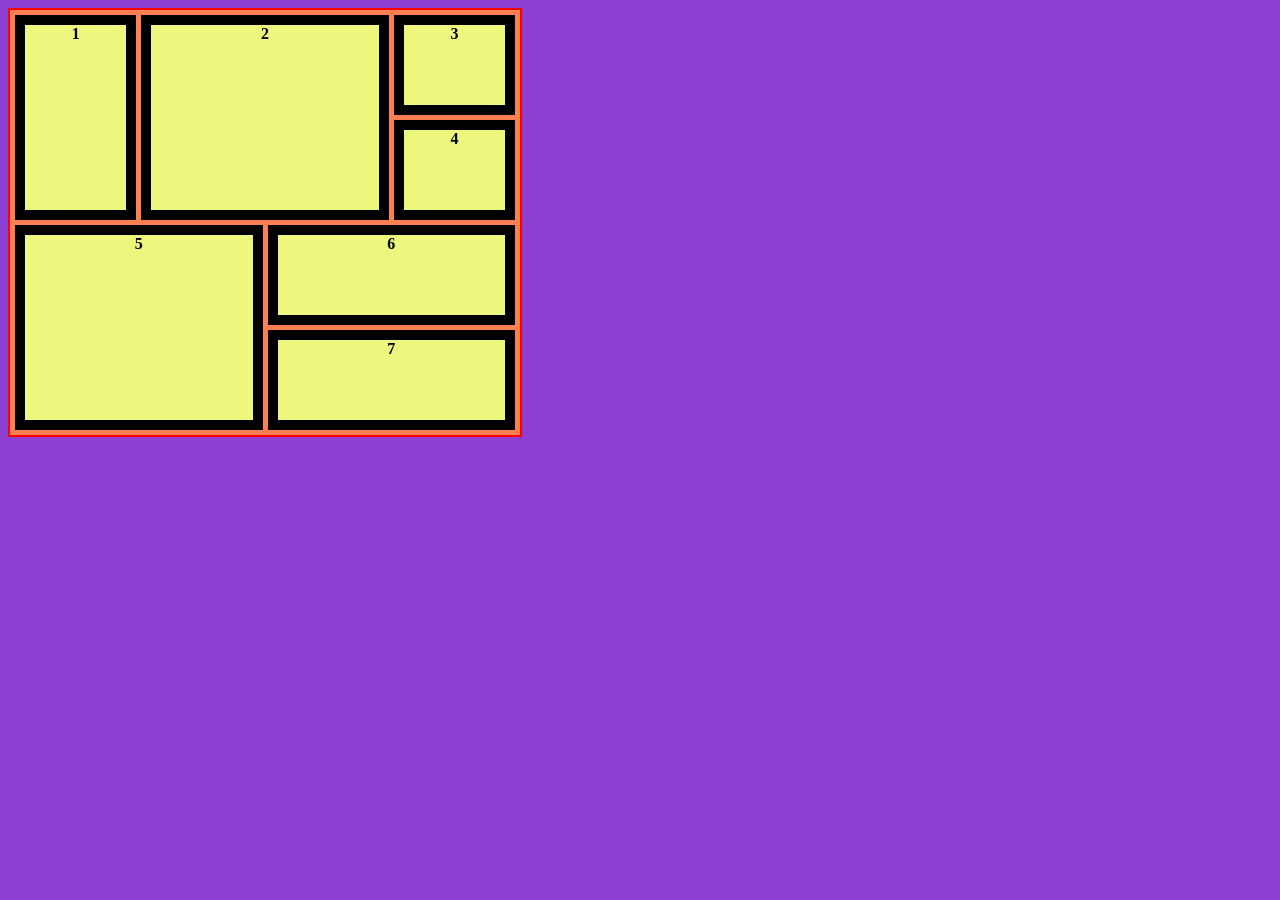
<file: src/main/resources/static/gridlayout.html>
<!DOCTYPE html>
<html lang="en">
<head>
    <meta charset="UTF-8">
    <title>Title</title>
    <meta name="viemport" content="width=device-width,initial-scale=1.0">
    <style>
      .contenedor-basico {
          display: grid;
          grid-template-columns: 100px 100px 100px;
          gap: 10px;
          border: 2px solid black;
          padding: 10px;
          background: white;
          margin-bottom: 30px;
      }

      .caja-basica {
          height: 100px;
          background: blue;
          display: flex;
          justify-content: center;
          align-items: center;
          font-weight: bold;
      }

      /*se aplican estos etilos solo en pantallas de 480px o menos*/
      @media(max-width: 480px){
          body {
              background-color: black;
          }
          .contenedor-basico {
              grid-template-columns: 100px 100px;
          }
      }

      /* se aplica solo en pantalla de 768 o mas */
      @media (min-width: 768px) {
          body {
              background-color: #8d3fd1;
          }
      }

      /* se aplica solo en pantalla de 768 o mas */
      @media (width >= 768px) {

      }

      /* se aplica solo en pantalla de 768 o menos */
      @media (width <= 768px) {

      }

      @media (480px < width < 768px) {
          body {
              background-color: #131200;
          }
      }

      .parent {
          display: grid;
          grid-template-columns: repeat(4, 1fr);
          grid-template-rows: repeat(4, 100px);
          gap: 5px;
          max-width: 500px;
          border: 2px solid red;
          padding: 5px;
          background-color: coral;
      }

      .parent div {
          border: 10px solid black;
          background-color: #EDF67D;
          display: flex;
          justify-content: center;
          justify-items: center;
          font-weight: bold;
      }

      .div1 {
          grid-area: 1 / 1 / 3 / 2;
      }

      .div2 {
          grid-area: 1 / 2 / 3 / 4;
      }

      .div3 {
          grid-area: 1 / 4 / 2 / 5;
      }

      .div4 {
          grid-area: 2 / 4 / 3 / 5;
      }

      .div5 {
          grid-area: 3 / 1 / 5 / 3;
      }

      .div6 {
          grid-area: 3 / 3 / 4 / 5;
      }

      .div7 {
          grid-area: 4 / 3 / 5 / -1;
      }
    </style>
</head>
<body>
    <!--
    <div class="contenedor-basico">
        <div class="caja-basica">1</div>
        <div class="caja-basica">2</div>
        <div class="caja-basica">3</div>
        <div class="caja-basica">4</div>
        <div class="caja-basica">5</div>
        <div class="caja-basica">6</div>
    </div>
    -->
    <div class="parent">
        <div class="div1">1</div>
        <div class="div2">2</div>
        <div class="div3">3</div>
        <div class="div4">4</div>
        <div class="div5">5</div>
        <div class="div6">6</div>
        <div class="div7">7</div>
    </div>

</body>
</html>
</file>
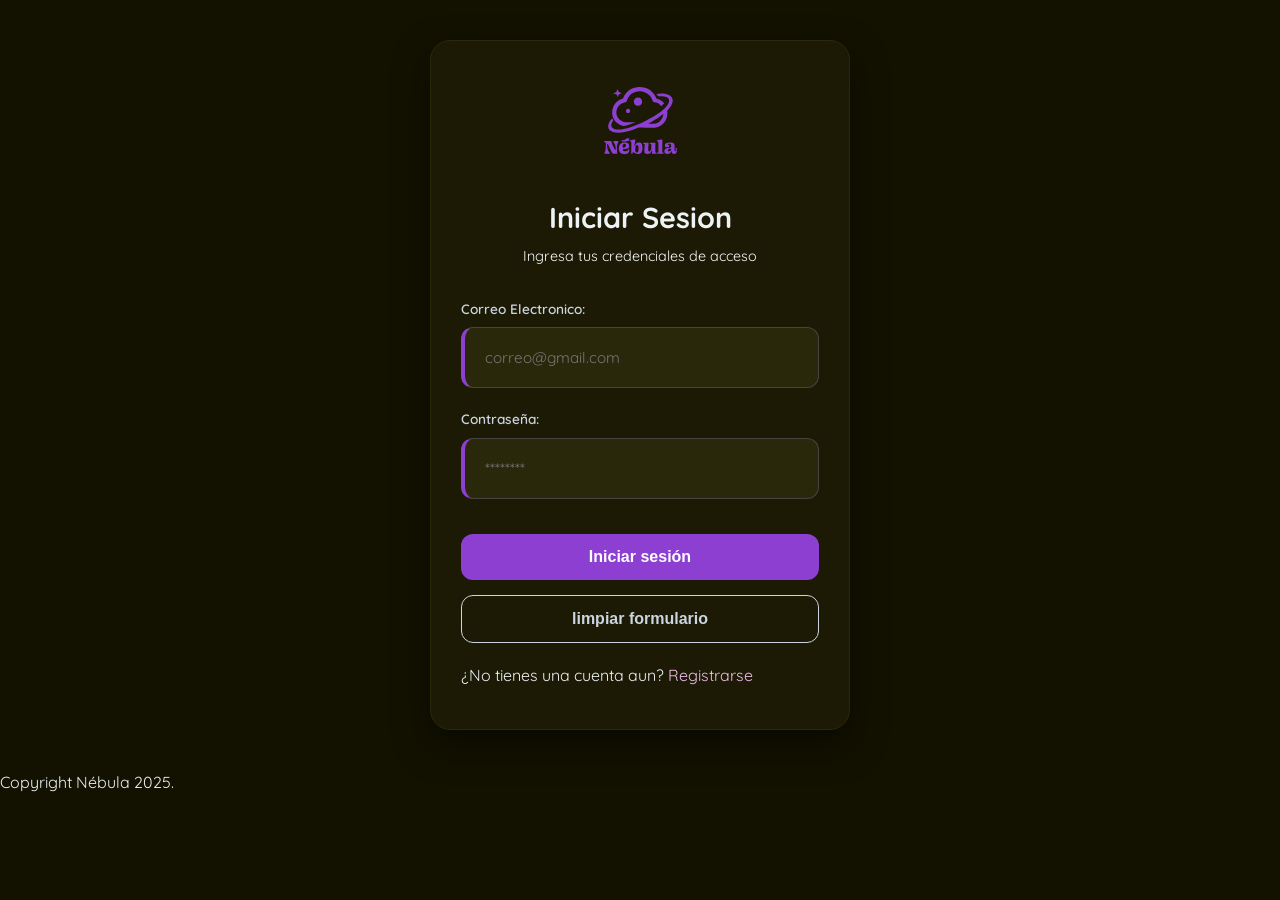
<file: src/main/resources/templates/iniciar-sesion.html>
<!DOCTYPE html>
<html lang="es">
<head>
    <meta charset="UTF-8">
    <meta name="viewport" content="width=device-width, initial-scale=1.0">
    <title>Nébula Music - Iniciar Sesión</title>
    <link rel="stylesheet" href="../static/styles/styles.css">
</head>
<body>
    <main class="auth-container">
        <section class="auth-card">
            <div class="form-logo">
                <img src="../static/imgs/nebula-03.svg" alt="Logo nebula">
            </div>
            <div class="form-header">
                <h3>Iniciar Sesion</h3>
                <p class="form-subtitle">Ingresa tus credenciales de acceso</p>
            </div>

            <!-- /autentication -->
            <form method="post" action="/autentication" enctype="application/x-www-form-urlencoded">
                <div class="form-group">
                    <label for="correo">Correo Electronico:</label>
                    <input type="email" id="correo" name="correo" placeholder="correo@gmail.com"
                           required minlength="5" maxlength="100">
                </div>
                <div class="form-group">
                    <label for="contrasenia">Contraseña: </label>
                    <input type="password" id="contrasenia" name="contrasenia"
                    placeholder="********" required minlength="8" autocomplete="off">
                </div>
                <div class="form-group">
                    <button type="submit" class="btn-primary">Iniciar sesión</button>
                    <button type="reset" class="btn-secundary">limpiar formulario</button>
                </div>
            </form>
            <p>¿No tienes una cuenta aun? <a href="registro.html">Registrarse</a></p>
        </section>
    </main>

    <footer>
        <p>Copyright Nébula 2025.</p>
    </footer>

</body>
</html>
</file>
<file: src/main/resources/static/styles/styles.css>
/* ==========================================================
   NÉBULA MUSIC - CÓDIGO BASE (ESTILOS PARA ALUMNOS)
   ==========================================================
   Este archivo contiene únicamente la configuración inicial, 
   reseteo básico y la paleta de colores del proyecto mediante 
   variables de CSS (:root).
*/

@import url('https://fonts.googleapis.com/css2?family=Quicksand:wght@300..700&display=swap');

:root {
    --bg-color-dark: #131200;      /* Fondo principal modo oscuro */
    --text-color-dark: #EDF2F4;    /* Texto principal */
    --links-color-dark: #EFBDEB;   /* Color normal de enlaces */
    --links-hover-dark: #8D91C7;   /* Color de enlaces al pasar el mouse */
    --nav-links: #8d3fd1;          /* Color de enlaces de navegación */
    --highlight: #EDF67D;          /* Color de acento/resaltados */
    --card--bg-dark: #1c1a05;
}

/* Reset básico de márgenes, paddings y modelo de caja */
* {
    box-sizing: border-box;
    margin: 0;
    padding: 0;
}

body {
    background-color: var(--bg-color-dark);
    color: var(--text-color-dark);
    font-family: 'Quicksand', sans-serif;
    line-height: 1.6;
}

/* Enlaces base */
a {
    color: var(--links-color-dark);
    text-decoration: none;
    transition: color 0.3s ease;
}

a:hover {
    color: var(--links-hover-dark);
}

.auth-container {
    display: flex;
    justify-content: center;
    justify-items: center;
    padding: 40px 20px;
}

.auth-card {
    background-color: var(--card--bg-dark);
    width: 100%;
    max-width: 420px;
    padding: 40px 30px;
    border-radius: 20px;
    box-shadow: 0 15px 35px rgba(0,0,0,0.5);
    border: 1px solid #2a280a;
    transition: max-width 0.3s ease; /* ease */
}

.form-logo {
    text-align: center;
    margin-bottom: 25px;
}

.form-logo img {
    height: 80px;
}

.form-header {
    text-align: center;
    margin-bottom: 30px;
}

.form-header h3 {
    font-size: 1.8rem;
    color: var(--text-color-dark);
    margin-bottom: 5px;
}

.form-subtitle {
    font-size: .9rem;
    color: #f9f9f9;
}

.form-group {
    margin-bottom: 20px;
}

.form-group label {
    display: block;
    font-size: .85rem;
    font-weight: 600;
    margin-bottom: 8px;
    color: #cbd5e0;
}

input[type="text"],
input[type="email"],
input[type="password"],
input[type="date"],
select,
textarea {
    width: 100%;
    padding: 20px;
    border-radius: 12px;
    border: 1px solid #444;
    background-color: #2a280a;
    color: var(--text-color-dark);
    font-family: 'Quicksand', sans-serif;
    font-size: .95rem;
    box-sizing: border-box;
    transition: border-color 0.3s ease, box-shadow 0.3s ease;
}

input:focus,
select:focus,
textarea:focus{
    outline: none;
    border-color: var(--highlight);
    box-shadow: 0 0 8px rgba(237,256,125,0.3);
}

input:required,
select:required {
    border-left: 4px solid var(--nav-links);
}

button {
    width: 100%;
    padding: 14px;
    border-radius: 12px;
    border: none;
    cursor: pointer;
    font-weight: bold;
    font-size: 1rem;
    transition: all 0.3s ease;
    margin-top: 15px;
}

.btn-primary {
    background-color: var(--nav-links);
    color: white;
}

.btn-secundary {
    background-color: transparent;
    border: 1px solid #cbd5e0;
    color: #cbd5e0;
}

.btn-primary:hover {
    background-color: var(--highlight);
    color: black;
}

.btn-secundary:hover {
    background-color: #cbd5e0;
    color: black;
}
</file>
